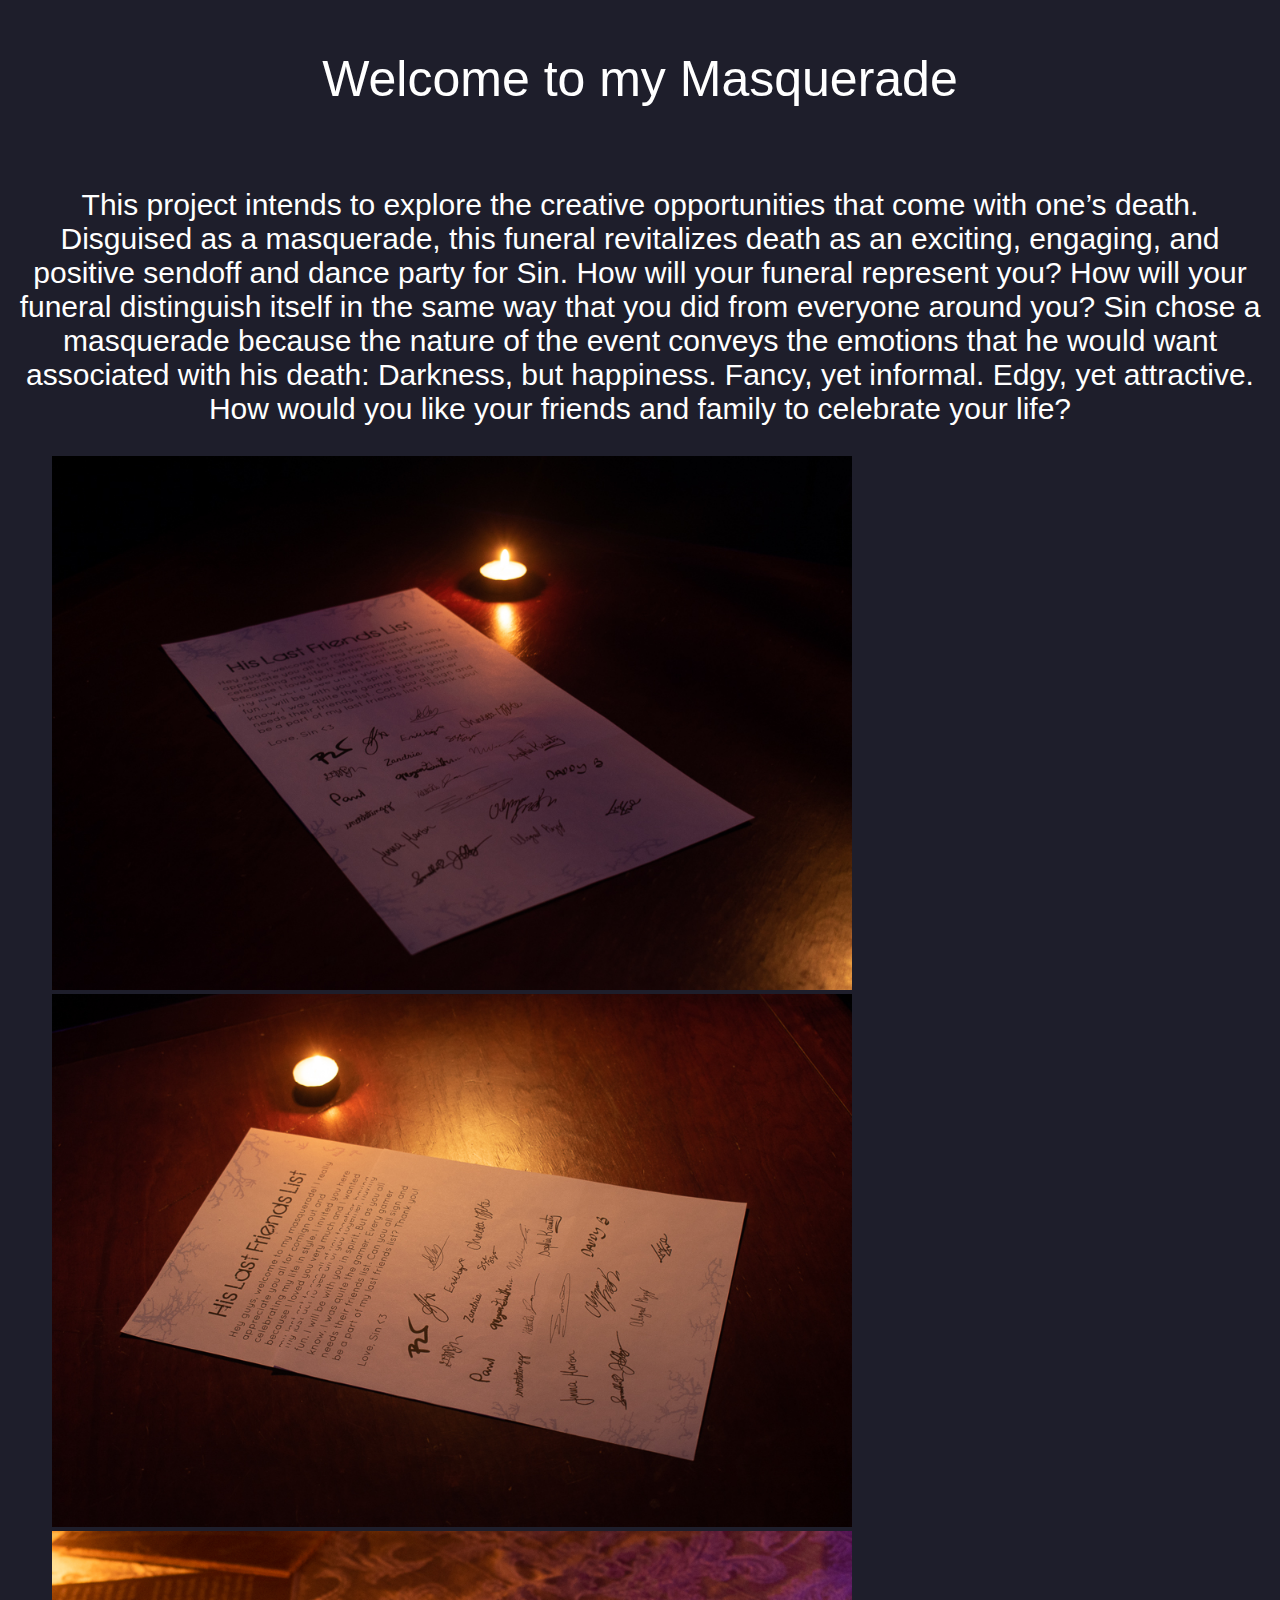
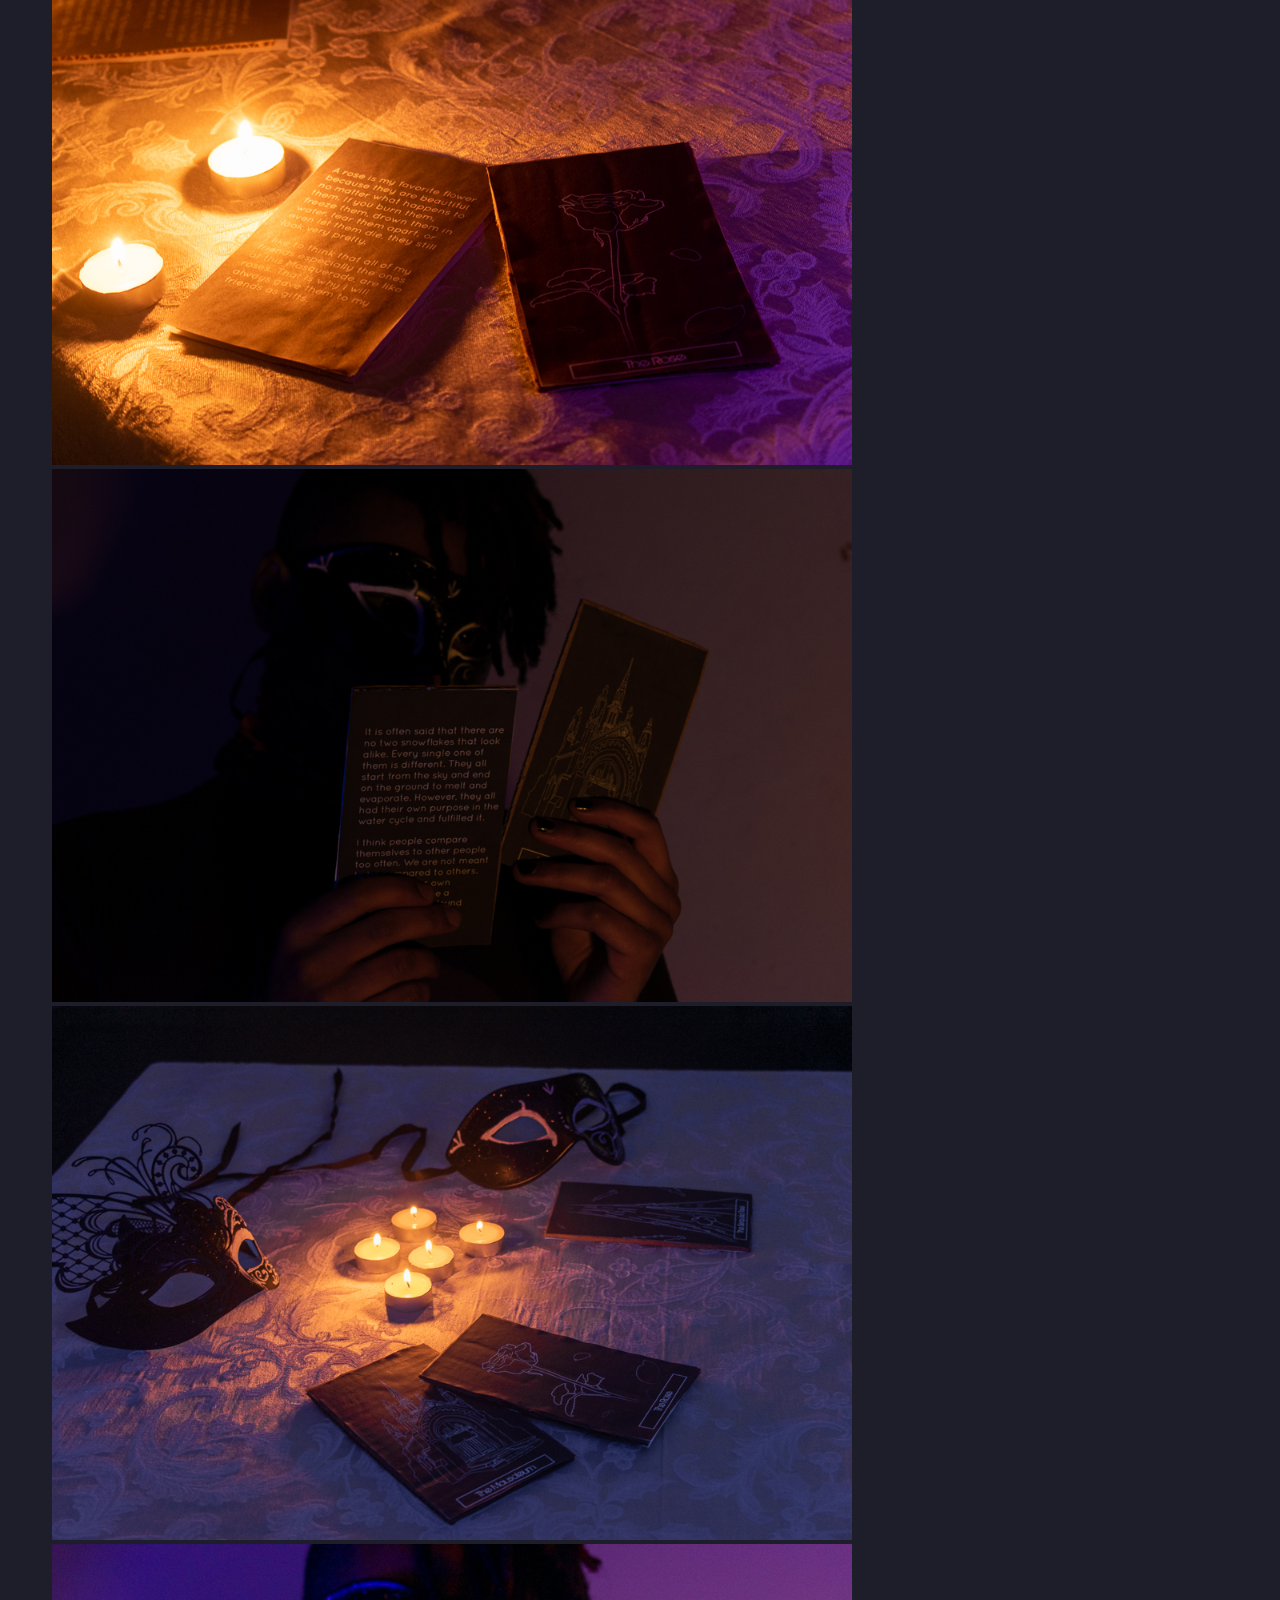
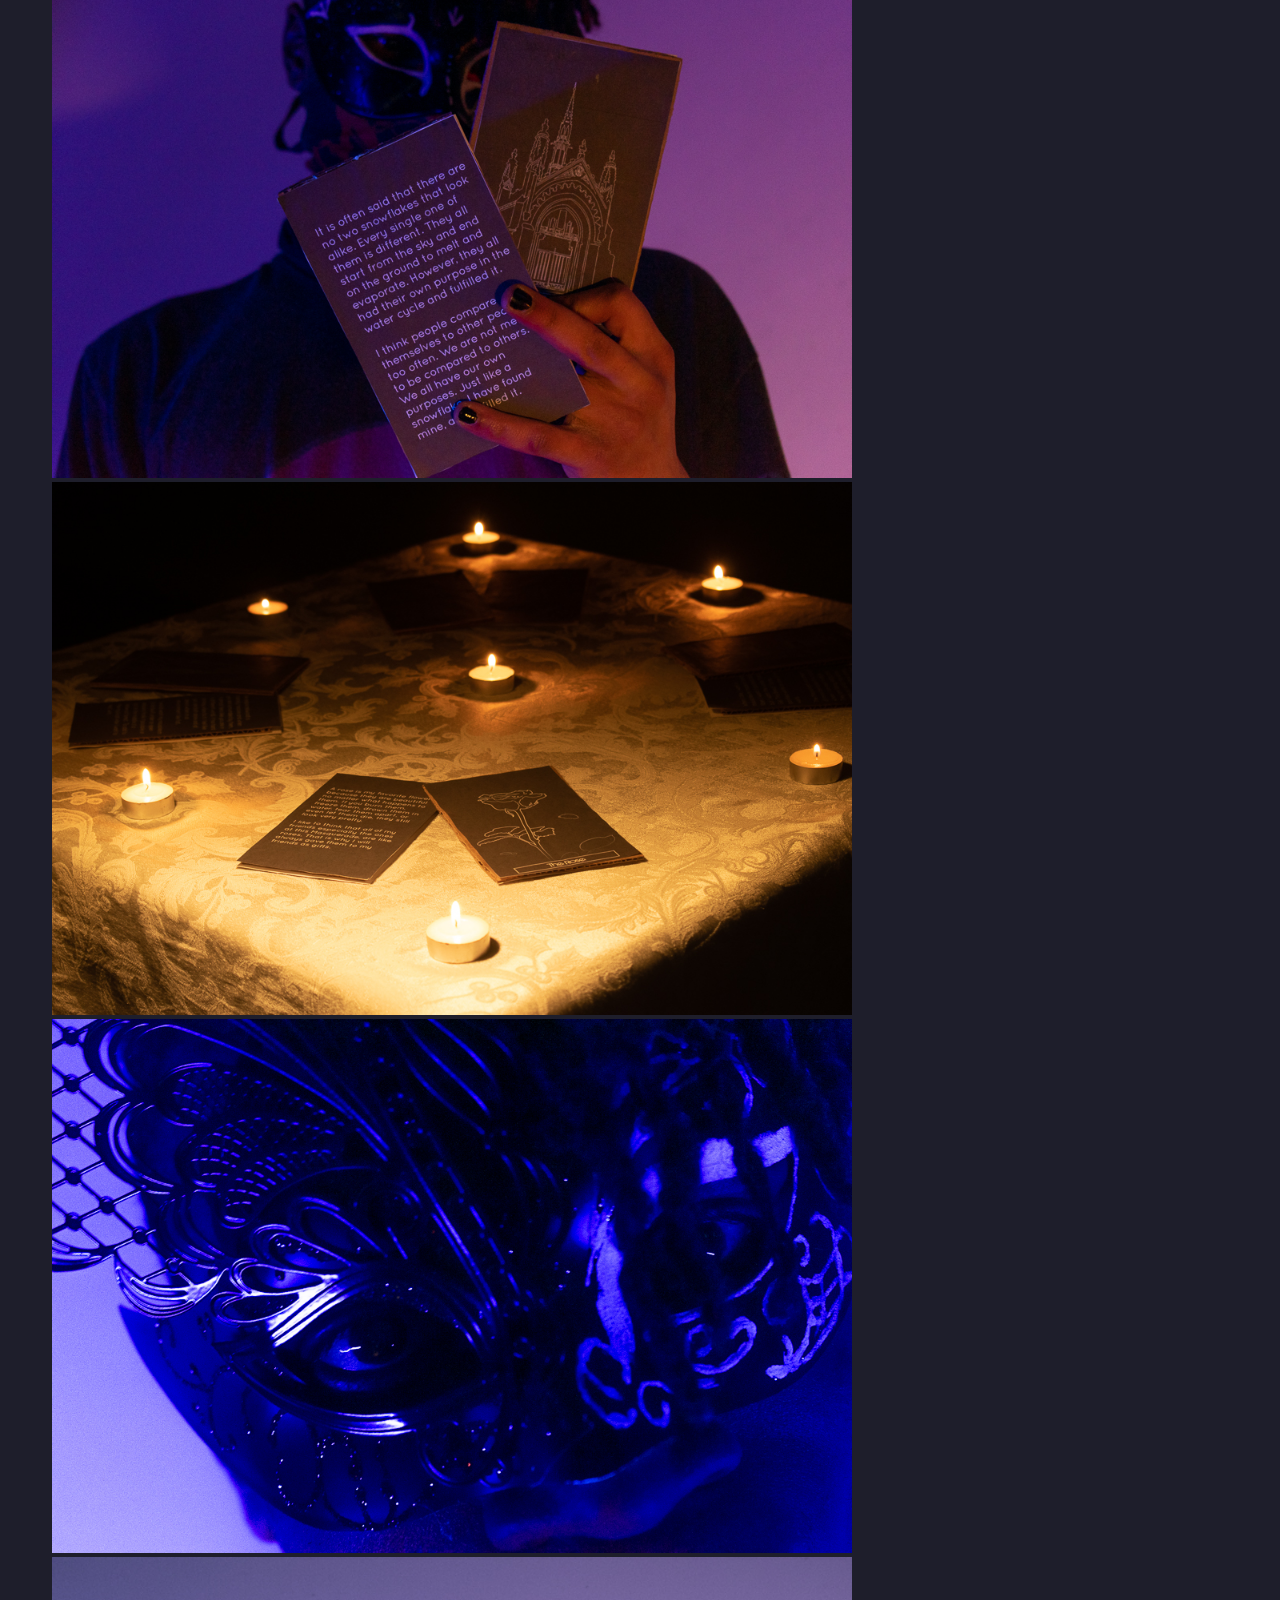
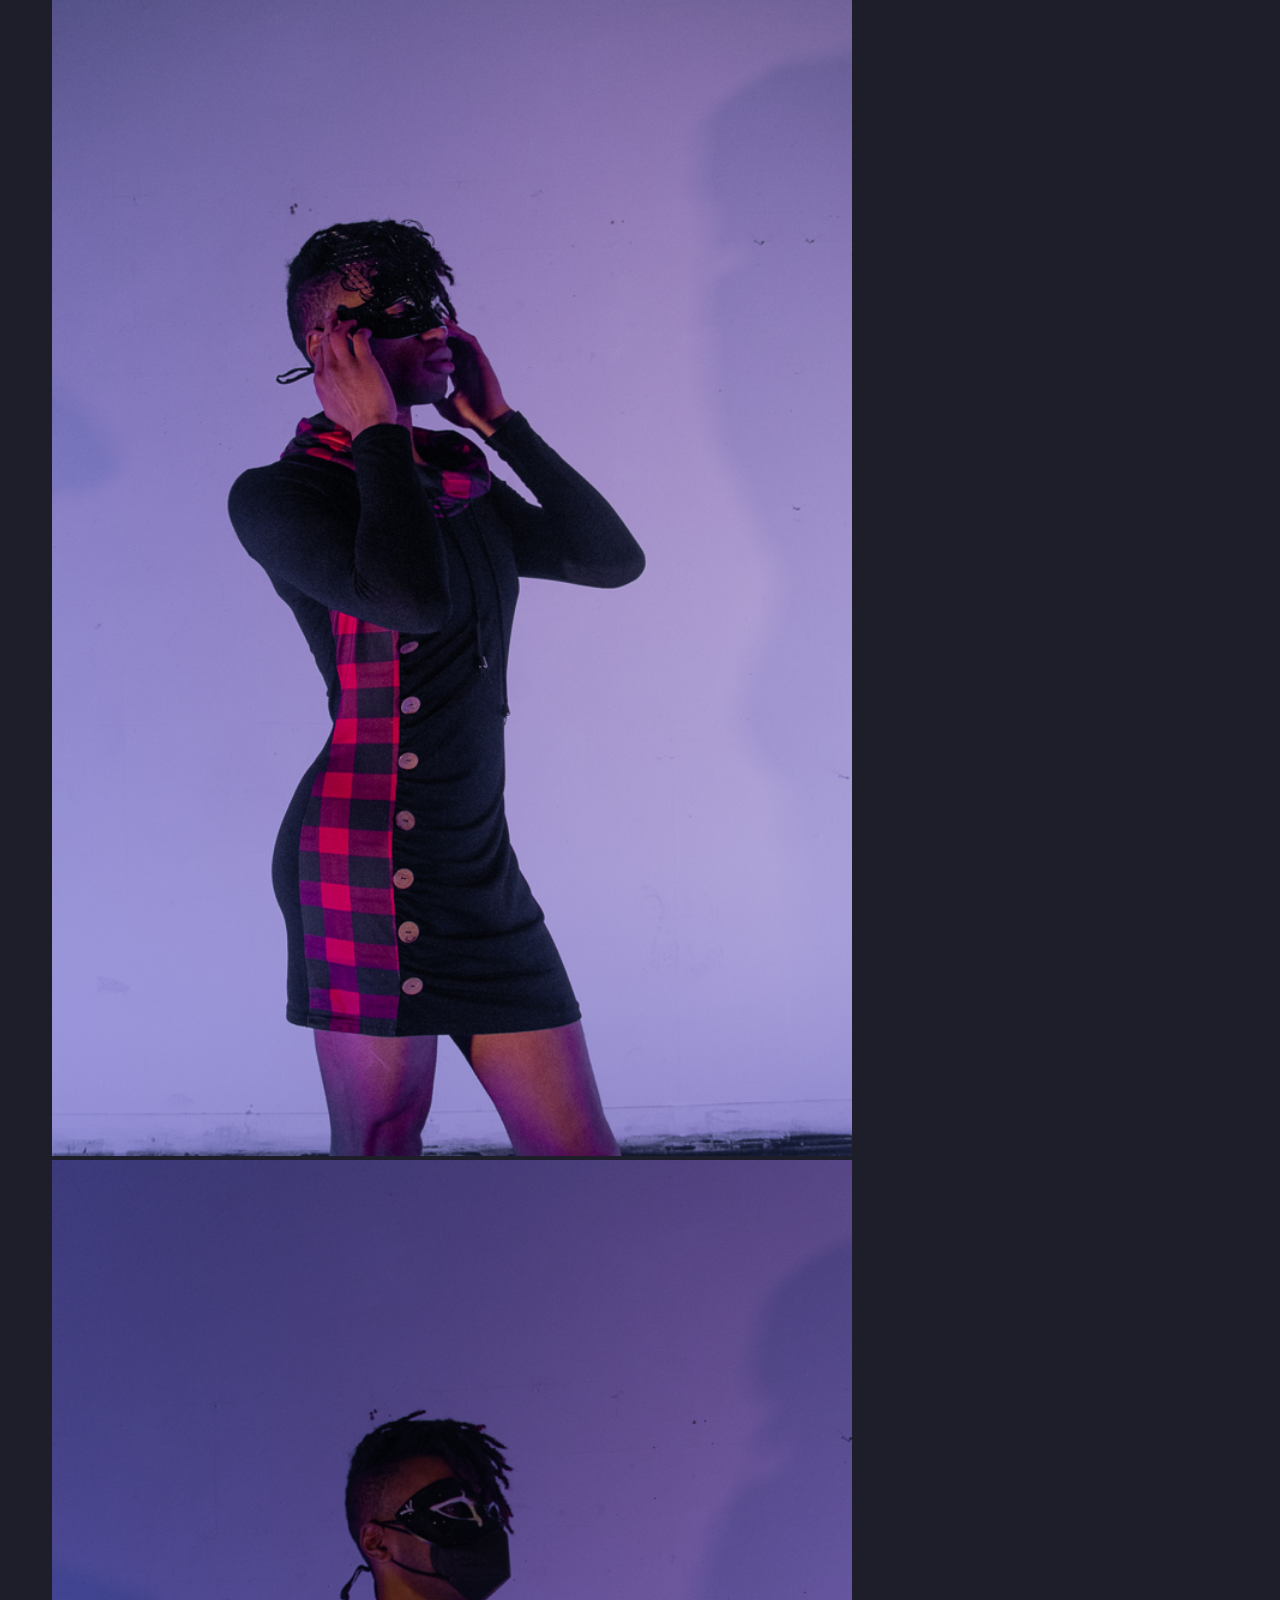
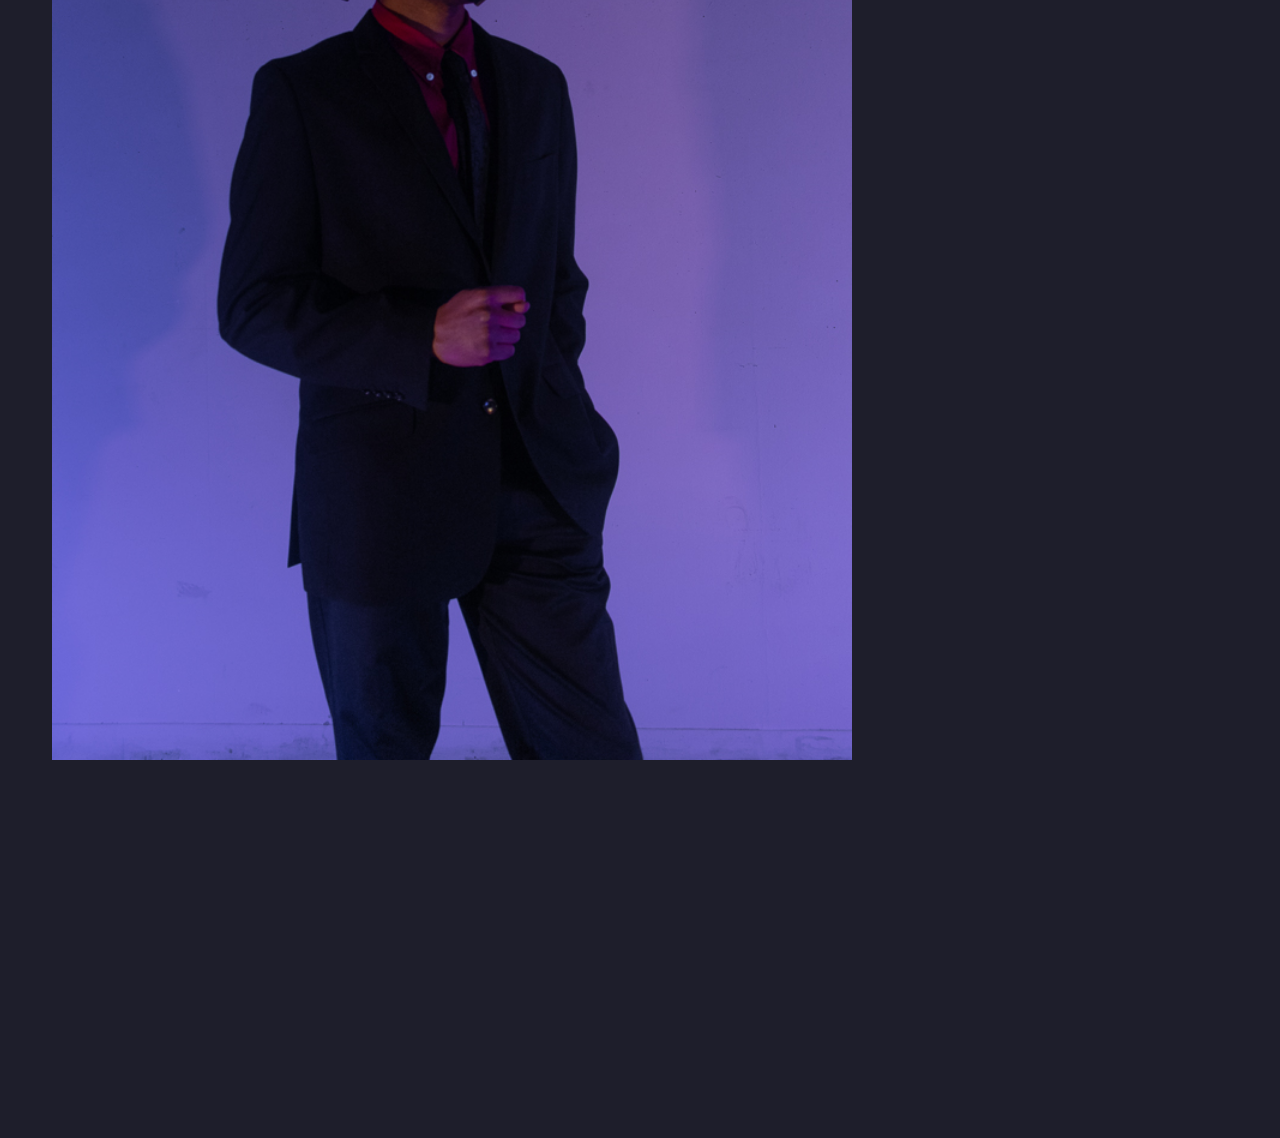
<file: masquerade.html>
<!DOCTYPE html>
<html lang="en-US">
<head>
	<meta charset="UTF-8">
	<title>Sin’s Masquerade</title>
	<link rel="icon" type="image/png" href="assets/imgs/favicon.png">
	<link rel="stylesheet" href="assets/css/masquerade.css">
	<script src="/assets/js/masquerade.js"></script>
</head>
<div class="title">
	<p> Welcome to my Masquerade </p>
</div>

<body>
	
	
	<div class="imagerow" >

		<div class="paragraph">
		<p> This project intends to explore the creative opportunities that come with one’s death. Disguised as a masquerade, this funeral revitalizes death as an exciting, engaging, and positive sendoff and dance party for Sin. How will your funeral represent you?  How will your funeral distinguish itself in the same way that you did from everyone around you? Sin chose a masquerade because the nature of the event conveys the emotions that he would want associated with his death: Darkness, but happiness. Fancy, yet informal. Edgy, yet attractive. How would you like your friends and family to celebrate your life?</p>

	</div>
		<div class="imagecolumn">
			

			<img  src="assets/imgs/friendslistcandles.jpg">
			<img  src="assets/imgs/legiblefriendslist.jpg">
			<img  src="assets/imgs/candlecard.jpg">
			<img  src="assets/imgs/masktarotcards.jpg">
			<img  src="assets/imgs/maskcandlecard.jpg">
			<img  src="assets/imgs/masktarotcardstwo.jpg">
			<img  src="assets/imgs/whitetarotcards.jpg">
			<img  src="assets/imgs/masquerademask.jpg">


		</div>

		<div class="imagecolumn">
		<img  src="assets/imgs/maskdress.jpg">
		<img  src="assets/imgs/masksuit.jpg">
		
		<iframe width="644" height="362.25" src="https://www.youtube.com/embed/q0QTt9fNjLU" title="YouTube video player" frameborder="0" allow="accelerometer; autoplay; clipboard-write; encrypted-media; gyroscope; picture-in-picture" allowfullscreen></iframe>

	</div>

	</div>

	<!-- <iframe width="560" height="315" src="https://www.youtube.com/embed/q0QTt9fNjLU" title="YouTube video player" frameborder="0" allow="accelerometer; autoplay; clipboard-write; encrypted-media; gyroscope; picture-in-picture" allowfullscreen></iframe> -->
	

	

</div>



</body>
</file>
<file: assets/css/masquerade.css>
body {
	background-color: #1e1e2b;
	/*text-align:center;*/
} 
img {
	width: 800px;
  /*position: absolute;*/
  }

div.title {
 /* position: relative;
  top: 0px*/
  font-size: 50px;
  font-family: 'Quicksand', sans-serif;
  text-align:center;
  /*height: 10vh;
  z-index: 1;*/
  color: white;
}

div.paragraph {
 /* position: relative;
  top: 0px*/
  font-size: 30px;
  font-family: 'Quicksand', sans-serif;
  text-align:center;
  /*height: 10vh;
  z-index: 1;*/
  color: white;
}




.body {
	width: 15px
	font-size 40px
}

.imagerow {
  display: flex;
  justify-content: center;
  margin: 0 auto;
  flex-wrap: wrap;
  padding: 0 4px;
}

/* Create two equal columns that sits next to each other */
.imagecolumn {
  flex: 50%;
  padding: 0 40px;
}
/*.imagecolumn:hover {
  transform: scale(1.05);  (150% zoom - Note: if the zoom is too large, it will go outside of the viewport) 
}*/

header {
  margin: .5vw;
  font-size: 0;
  display:  -ms-flexbox;
  -ms-flexbox-wrap: wrap;
  -ms-flexbox-direction: column;
  -webkit-flex-flow: row wrap;
  flex-flow: row wrap;
  display: -webkit-bow;
  display: flex;
}

header div{
  -webkit-box-flex: auto;
  -ms-flex: auto;
  flex: auto;
  width: 200px;
  margin: .5vw
}

header div img{
  width: 100%;
  height: auto;
}

@media screen and (max-width: 400px) {
  header dive{
    margin: 0;
  }

  header {
    padding: 0;
  }
}

iframe.video {
  position: center;
  text-align: center;

}

.column img {
  margin-top: 8px;
  vertical-align: middle;
}

  .zoom {
  padding: 50px;
  background-color: #1e1e2b;
  transition: transform .2s; /* Animation */
  width: 200px;
  height: 200px;
  margin: 0 auto;
}
</file>
